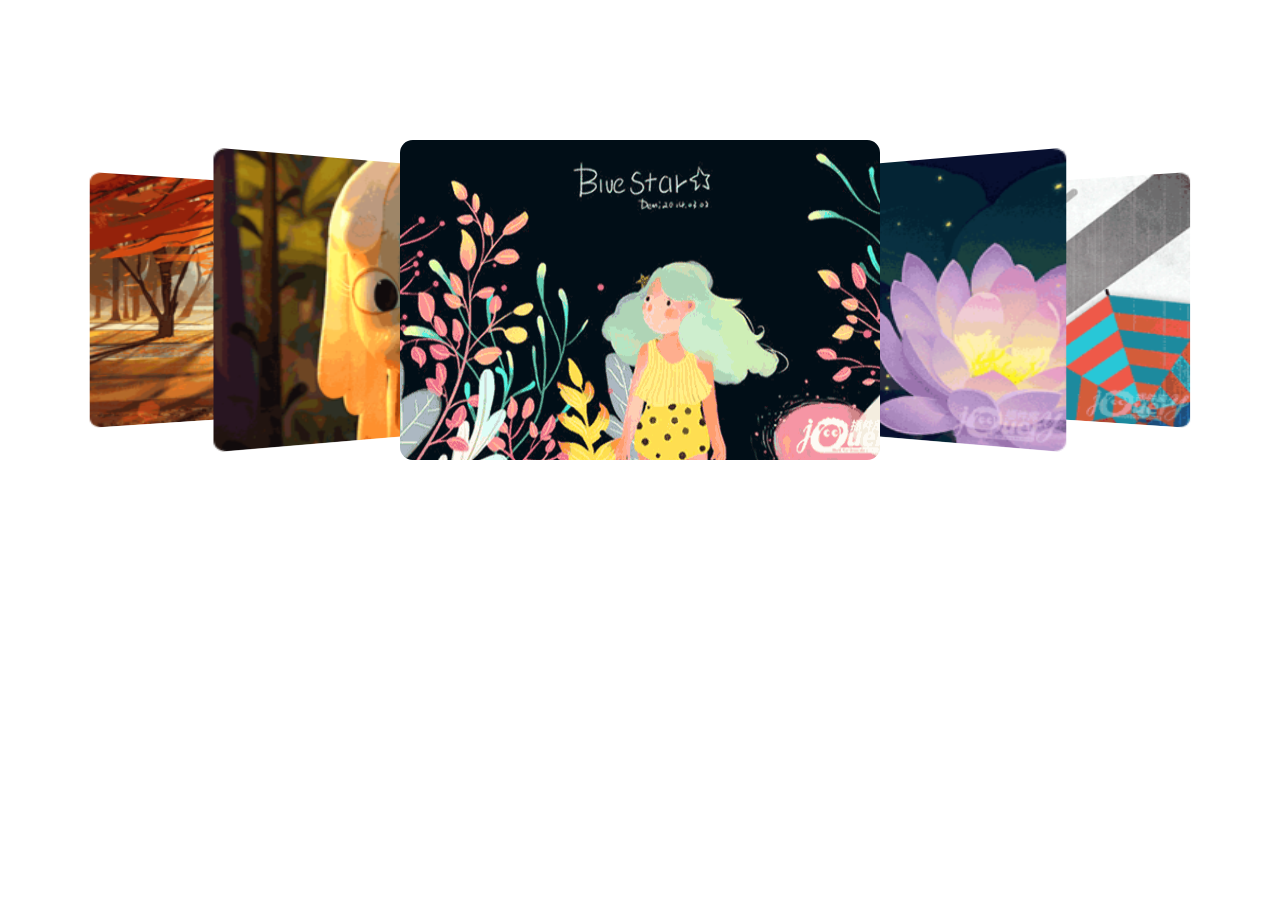
<file: index.html>
<!DOCTYPE html>
<html lang="en">
<head>
    <meta charset="UTF-8">
    <meta name="viewport" content="width=device-width, initial-scale=1.0">
    <meta http-equiv="X-UA-Compatible" content="ie=edge">
    <title>Document</title>
    <link rel="stylesheet" href="index.css" >
    
</head>
<body> 
    <div class="wrapper">
            <img src="./img/1.png" alt="" >
            <img src="./img/2.png" alt="" >
            <img src="./img/3.png" alt="" >
            <img src="./img/4.png" alt="" >
            <img src="./img/5.png" alt="" >
    </div>
</body>
<script src="./jquery-3.3.1.js"></script>
<script src="./index.js"></script>
</html>
</file>
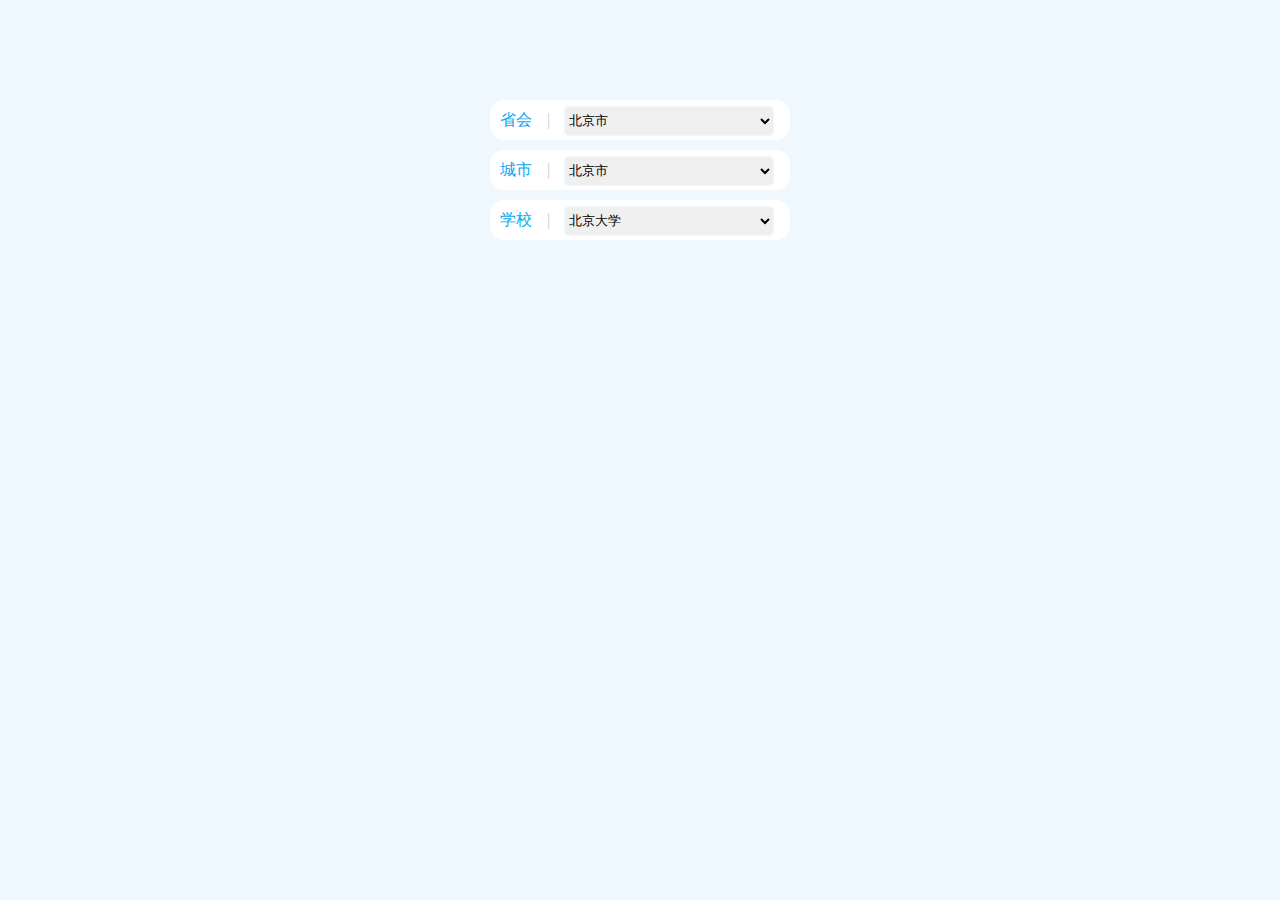
<file: 三级联动/index.html>
<!DOCTYPE html>
<html lang="en">
<head>
	<meta charset="UTF-8">
	<title>Document</title>
</head>
<style type="text/css">
	*{
		padding: 0;
		margin: 0;
		list-style: none;
	}
	body{
		background: aliceblue;
	}
	.container{
		width: 300px;
		margin: 100px auto;
	}
	.row{
		width: 100%;
		height: 40px;
		background: white;
		border-radius: 14px;
		margin-bottom: 10px; 
	}
	.row p{
		display: inline-block;
		line-height: 40px;
		padding: 0 10px;
		color: #03a9f4;
	}
/* 伪类元素 */
	.row p::after{
		content: "|";
		color: #ccc;
		padding-left: 15px;
	}
	.row div{
		display: inline-block;
		width: 70%;
		height: 100%;
		color: #000;
	}
	.row div select{
		width: 100%;
		height: 30px;
		border-radius: 5px;
		border-color: aliceblue;
	}
</style>
<body>
	<div class="wrap">
		<ul class="container">
			<li class="row">
				<p>省会</p>
				<div class="select">
					<select id="province" name="" onchange="provinceChange()">
						<option>1</option>
					</select>
				</div>
			</li>
			<li class="row">
				<p>城市</p>
				<div class="select">
					<select id="city" name="" onchange="cityChange()"></select>
				</div>
			</li>
			<li class="row">
				<p>学校</p>
				<div class="select">
					<select id="school" name=""></select>
				</div>
			</li>
		</ul>
	</div>
</body>
<script type="text/javascript" src="AllSchool.js"></script>
<script type="text/javascript">
	//(function(){
		var provinceNode=document.getElementById('province');
		var cityNode=document.getElementById('city');
		var schoolNode=document.getElementById('school');
		//先将省遍历出来
		var provinceArr='';
		var provlen=province.length;
		for(var i=0;i<provlen;i++){
			provinceArr+='<option value='+province[i][0]+'>'+province[i][1]+'</option>'
		}
		provinceNode.innerHTML=provinceArr;
		//console.log(provinceArr);

		//将城市遍历出来
		//console.log(provinceNode.value);
		var cityArr=city[provinceNode.value];
		var ctylen=cityArr.length;
		var citystr='';
		for(var i=0;i<ctylen;i++){
			citystr+='<option value='+cityArr[i][0]+'>'+cityArr[i][1]+'</option>'
		}
		cityNode.innerHTML=citystr;
		//console.log(citystr);
		//学校
		var schoolArr=allschool[cityNode.value];
		//console.log(schoolArr);
		var schlen=schoolArr.length;
		var schoolstr='';
		for(var i=0;i<schlen;i++){
			schoolstr+='<option>'+schoolArr[i][2]+'</option>'
		}
		schoolNode.innerHTML=schoolstr;

		//改变事件
		//省变时
		function provinceChange(){
			//城市变
			var currentProvince=provinceNode.value;
			var cityArr = city[currentProvince];
			var clen=cityArr.length
			selectCstr = '';
			for(var i=0;i<clen;i++){
			selectCstr+='<option value='+cityArr[i][0]+'>'+cityArr[i][1]+'</option>'
			}
			cityNode.innerHTML=selectCstr;
			//console.log(selectCstr);
			//学校变
			schoolArr = allschool[cityNode.value];
			var slen=schoolArr.length;
            selectSstr = '';
            for (var i =0; i < slen; i++) {
                 selectSstr += "<option >" + schoolArr[i][2] + "</option>";
            }
            schoolNode.innerHTML=selectSstr;
		}
		//城市变学校变
		function cityChange(){
			var currentCity=cityNode.value;
			var schoolArr=allschool[currentCity];
			var slen=schoolArr.length;
			selectSstr = '';
            for (var i = 0; i < slen; i++) {
                 selectSstr += "<option >" + schoolArr[i][2] + "</option>";
            }
            schoolNode.innerHTML=selectSstr;

		}

	//}())
	

</script>
</html>
</file>
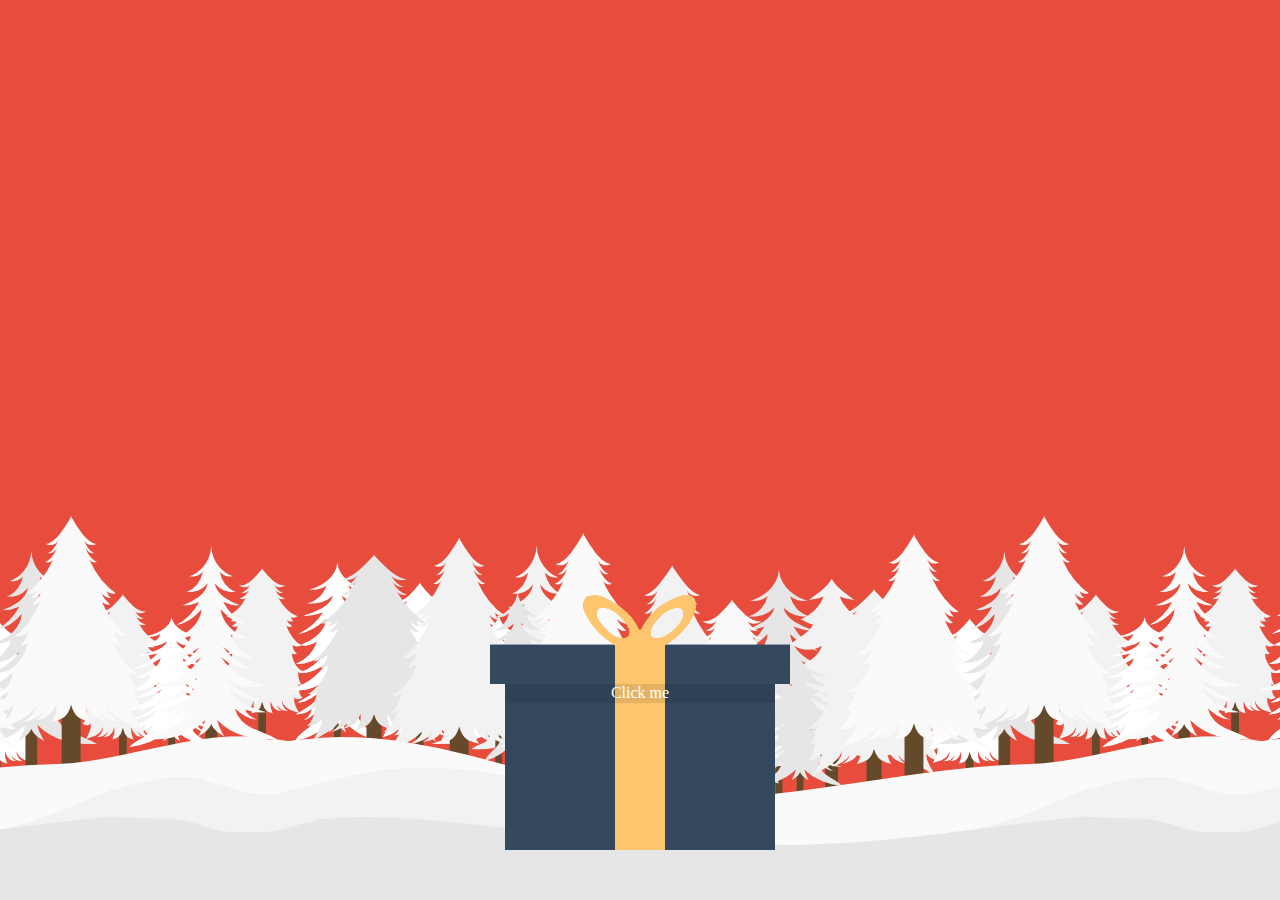
<file: 圣诞节/index.html>
<!DOCTYPE html>
<html lang="en">
<head>
    <meta charset="UTF-8">
    <meta name="viewport" content="width=device-width, initial-scale=1.0">
    <meta http-equiv="X-UA-Compatible" content="ie=edge">
    <title>Document</title>
    <link rel="stylesheet" href="./index.css">
</head>
<body>
    <audio src="./img/Jingle Bell.mp3" loop></audio>
    <div class="wrapper" >
        <div class="bell"></div>
        <div class="merry">
            <div class="con">
                <span class="text">M</span>
                <span>E</span>
                <span>R</span>
                <span>R</span>
                <span>Y</span>
            </div>
        </div>
        <div class="christmas">
            <div class="con">
                <span>C</span>
                <span>H</span>
                <span>R</span>
                <span>I</span>
                <span>S</span>
                <span>T</span>
                <span>M</span>
                <span>A</span>
                <span>S</span>
            </div>
        </div>
        <div class="box">
            <div class="boxTop"></div>
            <div class="boxBottom">Click me</div>
        </div>   
    </div>
</body>
<script src="./jquery.js"></script>
<script src="./index.js"></script>
</html>
</file>
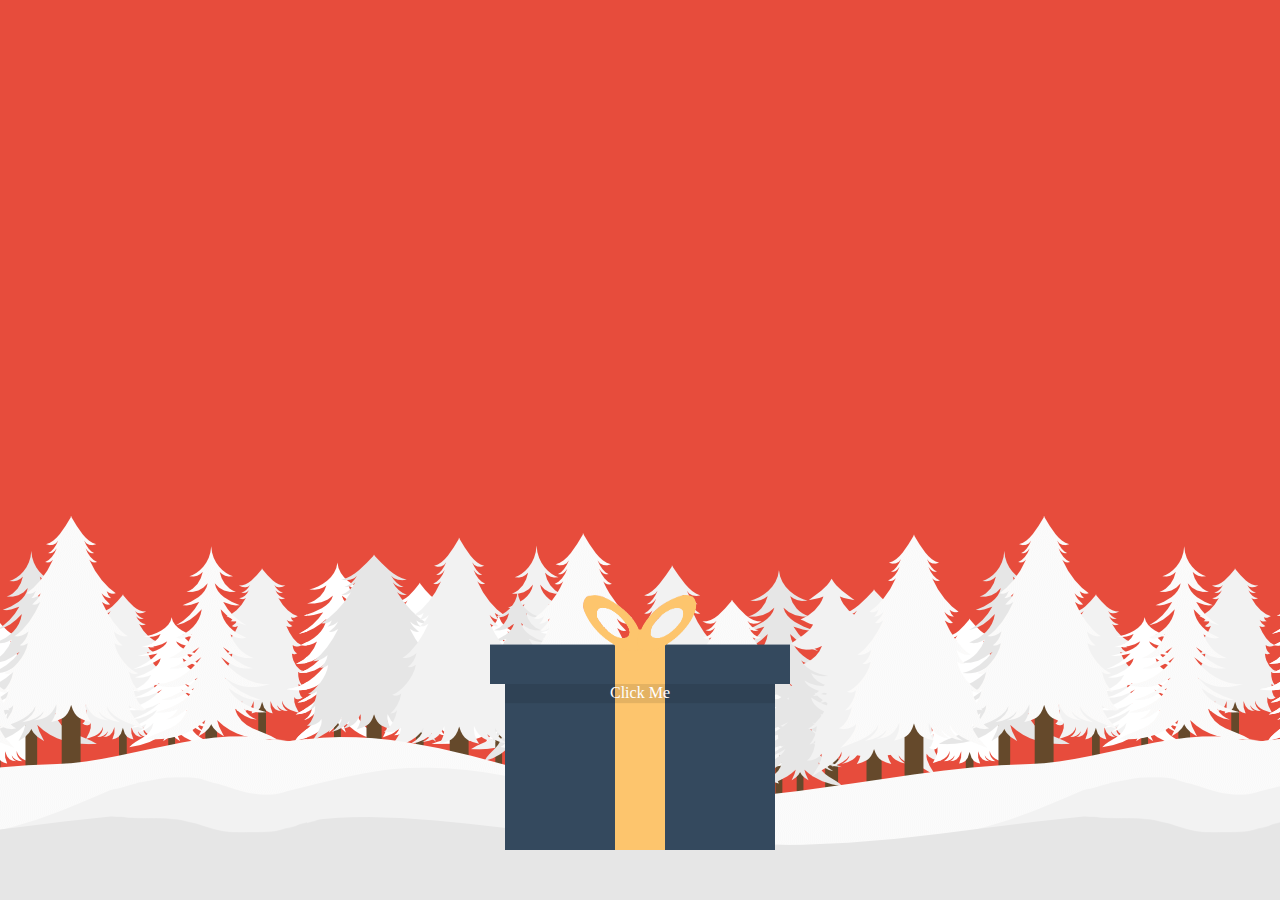
<file: Merry Christmas~/Merry Christmas~/index.html>
<!DOCTYPE html>
<html lang="en">

<head>
    <meta charset="UTF-8">
    <meta name="viewport" content="width=device-width, initial-scale=1.0">
    <meta http-equiv="X-UA-Compatible" content="ie=edge">
    <title>Document</title>
    <link rel="stylesheet" href="./index.css">
</head>

<body>
    <audio loop src="./img/Jingle Bell.mp3">
        <!-- <source > -->
    </audio>
    <div class="wrapper">
        <div class="bell"></div>
        <div class="merry">
            <div class="con">
                <span class="text">M</span>
                <span>E</span>
                <span>R</span>
                <span>R</span>
                <span>Y</span>
            </div>
        </div>
        <div class="christmas">
            <div class="con">
                <span>C</span>
                <span>H</span>
                <span>R</span>
                <span>I</span>
                <span>S</span>
                <span>T</span>
                <span>M</span>
                <span>A</span>
                <span>S</span>
            </div>
        </div>
        <div class="box">
            <div class="boxTop"></div>
            <div class="boxBottom">Click Me</div>
        </div>
    </div>
    <script src="./jquery.js"></script>
    <script src="./index.js"></script>
</body>

</html>
</file>
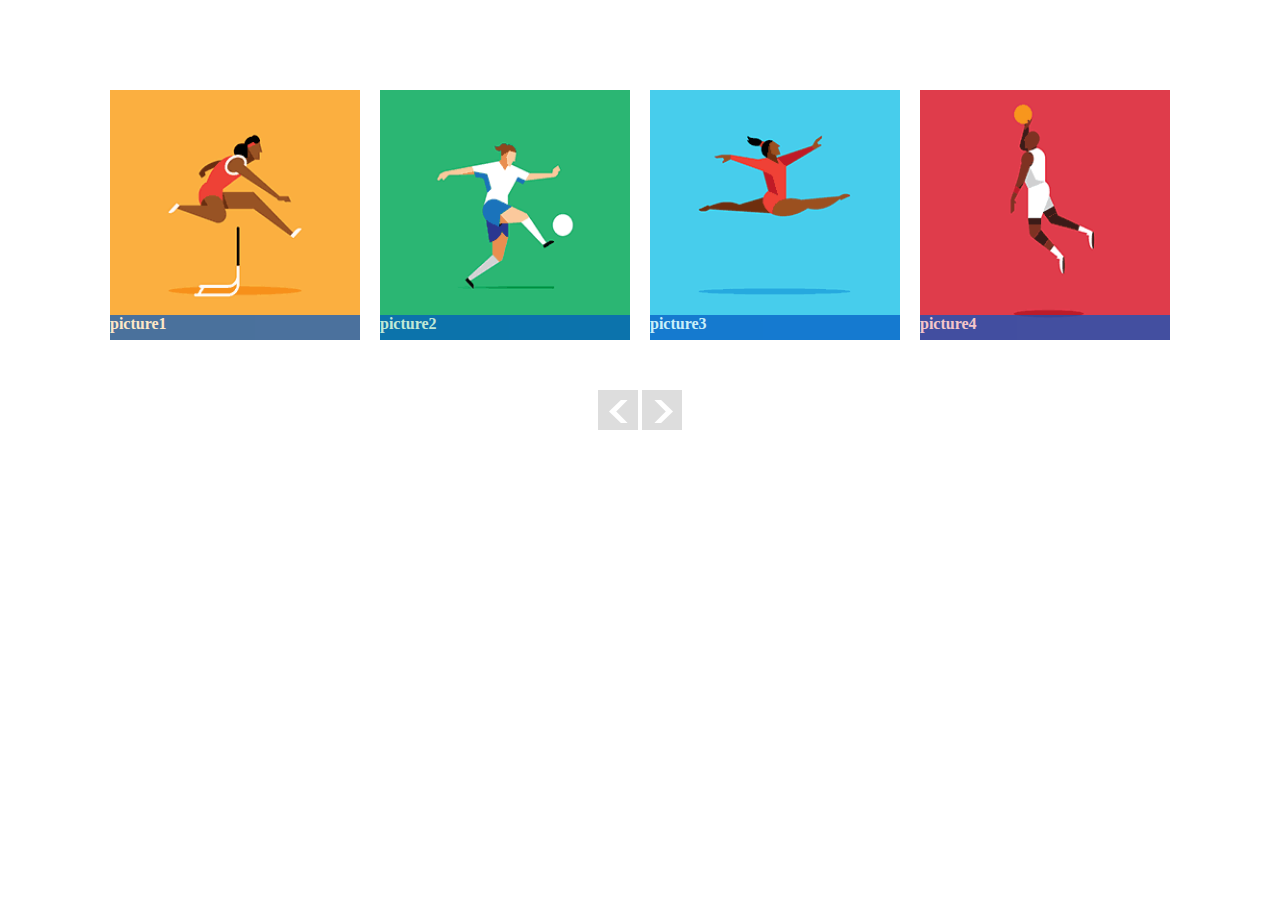
<file: js滑动卡/tab.html>
<!DOCTYPE html>
<html lang="en">
<head>
    <meta charset="UTF-8">
    <meta name="viewport" content="width=device-width, initial-scale=1.0">
    <meta http-equiv="X-UA-Compatible" content="ie=edge">
    <title>Document</title>
    <link rel="stylesheet" href="tab.css">
</head>
<body>
    <div class="wraper">
        <div class="box">
            <ul>
                <li>
                    <img src="./img/a1.png" alt="">
                    <div class='shadow'>
                        <h4>picture1</h4>
                    </div>
                </li>
                <li>
                    <img src="./img/a2.png" alt="">
                    <div class='shadow'>
                        <h4>picture2</h4>
                    </div>
                </li>
                <li>
                    <img src="./img/a3.png" alt="">
                    <div class='shadow'>
                        <h4>picture3</h4>
                    </div>
                </li>
                <li>
                    <img src="./img/a4.png" alt="">
                    <div class='shadow'>
                        <h4>picture4</h4>
                    </div>
                </li>
                <li>
                    <img src="./img/a1.png" alt="">
                    <div class='shadow'>
                        <h4>picture5</h4>
                    </div>
                </li>
                <li>
                    <img src="./img/a2.png" alt="">
                    <div class='shadow'>
                        <h4>picture6</h4>
                    </div>
                </li>
                <li>
                    <img src="./img/a3.png" alt="">
                    <div class='shadow'>
                        <h4>picture7</h4>
                    </div>
                </li>
                <li>
                    <img src="./img/a4.png" alt="">
                    <div class='shadow'>
                        <h4>picture8</h4>
                    </div>
                </li>
            </ul>
           
        </div>
         <div class="btn">
            <a href="#" class="left"></a>
            <a href="#" class="right"></a>
        </div>
    </div>
</body>
<script src="./jquery.min.js"></script>
<script src="./tab.js"></script>
</html>
</file>
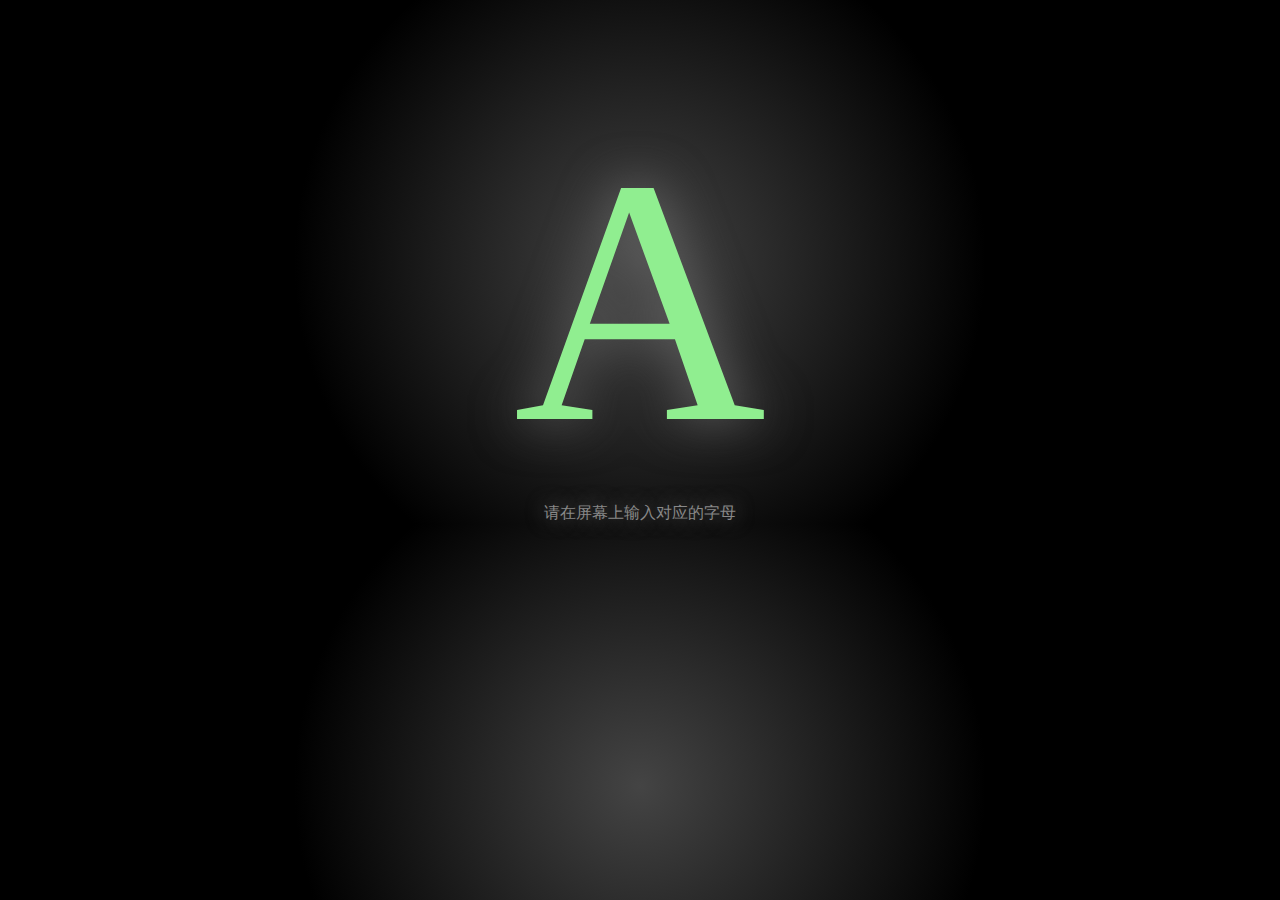
<file: 打字机/typer.html>
<!DOCTYPE html>
<html lang="en">
<head>
    <meta charset="UTF-8">
    <meta name="viewport" content="width=device-width, initial-scale=1.0">
    <meta http-equiv="X-UA-Compatible" content="ie=edge">
    <title>Document</title>
    <style>
        body{
            background: radial-gradient(circle,#444,#000,#000);
            margin: 0;
            display: flex;
            align-items: center;
            text-align: center;
             /* 用于设置或检索弹性盒子元素在主轴（横轴）方向上的对齐方式 */
            justify-content: center;
        }
        main{
            margin-top: 100px;
        }
        #content{
            font-size: 350px;
            color: lightgreen;
            text-shadow: 0 0 50px #666;
        }
        #notice{
            font-size:16px;
            color: #888;
            text-shadow: 0 0 20px #666
        }
        #content.error{
            color:red;
        }
    </style>
    <link href="./animate.css" rel="stylesheet">
</head>
<body>
    <main>
        <div id="content">A</div>
        <div id="notice">请在屏幕上输入对应的字母</div>
    </main>
</body>
<script src="./typer.js"></script>
</html>
</file>
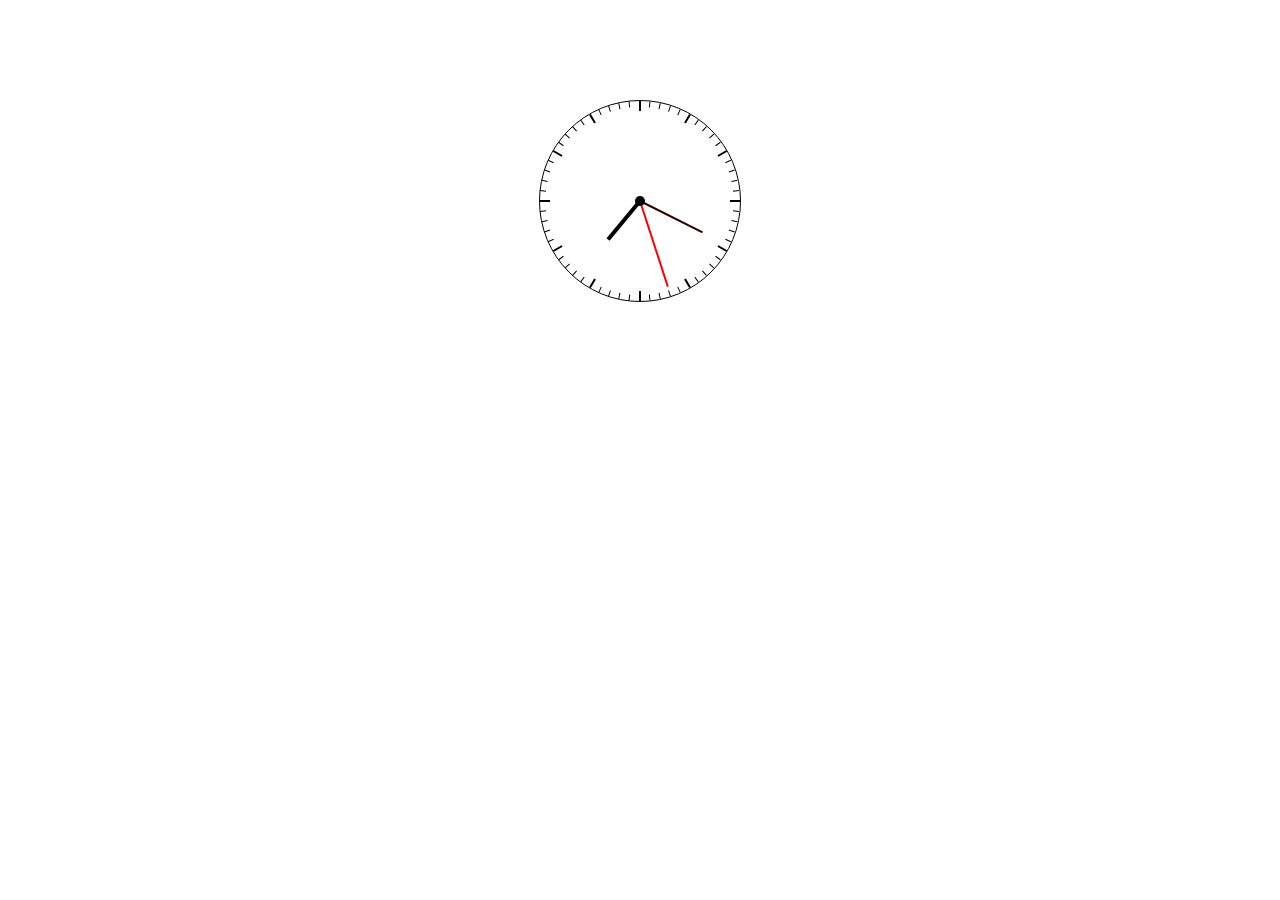
<file: JD_demo/.idea/time.html>
<!DOCTYPE HTML>
<html>
<head>
    <meta http-equiv="Content-Type" content="text/html; charset=utf-8">
    <title>钟表-CSS3</title>
    <style id="css">
        #box{ width:200px;height:200px;border:1px solid black;position:relative;border-radius:50%;margin:100px auto; }
        #list{ list-style:none;position:relative;height:100%;margin:0;padding:0; }
        #list li{ width:1px;height:6px;background:#000;position:absolute;left:99px;top:0;transform-origin:center 100px;-moz-transform-origin:center 100px;-webkit-transform-origin:center 100px;-o-transform-origin:center 100px; }
        #list li:nth-child(5n+1){ width:2px;height:10px; }
        #ico,#hour,#min,#sec{ position:absolute;background:#000; }
        #ico{ width:10px;height:10px;border-radius:50%;left:95px;top:95px; }
        #hour{ width:4px;height:50px;left:98px;top:50px;transform-origin:bottom;-moz-transform-origin:bottom;-webkit-transform-origin:bottom;-o-transform-origin:bottom; }
        #min{ width:2px;height:70px;left:99px;top:30px;background:#300;transform-origin:bottom;-moz-transform-origin:bottom;-webkit-transform-origin:bottom;-o-transform-origin:bottom; }
        #sec{ width:2px;height:90px;left:99px;top:10px;background:red;transform-origin:bottom;-moz-transform-origin:bottom;-webkit-transform-origin:bottom;-o-transform-origin:bottom; }
    </style>
    <script>
        window.onload=function(){

            var list=document.getElementById("list");
            var hour=document.getElementById("hour");
            var mins=document.getElementById("min");
            var sec=document.getElementById("sec");
            var css=document.getElementById("css");

            var lis="";

            for( var i=0;i<60;i++ ){

                lis+=" <li></li> ";

                css.innerHTML+="#list li:nth-of-type("+(i+1)+"){ transform:rotate( "+i*6+"deg );-moz-transform:rotate( "+i*6+"deg );-webkit-transform:rotate( "+i*6+"deg );-o-transform:rotate( "+i*6+"deg ); }";

            }

            list.innerHTML=lis;
            toTime();
            setInterval( toTime,1000 );

            function toTime(){

                var date=new Date();
                var s=date.getSeconds();
                var m=date.getMinutes()+s/60;
                var h=date.getHours()+m/60;

                hour.style.WebkitTransform=" rotate( "+ h*30 +"deg ) ";
                mins.style.WebkitTransform=" rotate( "+ m*6 +"deg ) ";
                sec.style.WebkitTransform=" rotate( "+ s*6 +"deg ) ";

            }


        }
    </script>
</head>
<body>
<div id="box">
    <ul id="list"></ul>
    <div id="hour"></div>
    <div id="min"></div>
    <div id="sec"></div>
    <div id="ico"></div>
</div>
</body>
</html>
</file>
<file: index.css>
*{
    margin: 0px;
    padding: 0px;
    font-size: 0px;
}
.wrapper{
    width: 100%;
    height: 200px;
    position: relative;
    perspective: 800px;
    margin-top: 200px;
    transform-style: preserve-3d;   
}
.wrapper img{
    width:300px;
    height: 200px;
    position: absolute;
    left:50%;
    top: 50%;
    margin-left: -150px;
    margin-top: -100px;
    border-radius:8px; 
    transition: transform 0.5s ease-in-out;
}
</file>
<file: 圣诞节/index.css>
*{
    margin: 0px;
    padding: 0px;
}
html,body{
    width: 100%;
    height: 100%;
    overflow: hidden;
}
.wrapper{
    position: relative;
    width: 100%;
    height: 100%;
    background-color: #e74c3c;
    background-image: url('img/bg.png');
    background-repeat: repeat-x;
    background-position: 100% 100%;
}
.bell{
    width: 550px;
    height: 450px;
    background: url('./img/lingdang.png') no-repeat;
    position: absolute;
    left: 50%;
    top: 50%;
    margin-left: -275px;
    margin-top: -225px;
    opacity: 0;
}
.box{
    width: 300px;
    height: 255px;
    position: absolute;
    bottom:50px;
    left:50%;
    margin-left: -150px;
    z-index: 10;
    cursor: pointer;
    text-align: center;
}
.box .boxTop{
    background-image: url('img/hegai.png');
    width: 100%;
    height: 35%;
    background-size:100% 100%; 
}
.box .boxBottom{
    background-image: url('img/hezi.png'); 
    display: inline-block;
    width: 90%;
    height: 65%;
    color: #fff;
    background-size:100% 100%;
}
/* 整个盒子抖动 */
.box.shake {
    animation: shake 0.5s linear infinite forwards;
}
.box.shake .boxBottom{
    animation: shake 0.5s 0.1s linear infinite forwards;
}
/* 盒子飞走 */
.box.fly .boxTop {
    animation: flyup 0.4s ease-out forwards;
}
.box.fly .boxBottom {
    animation: flydown 0.2s  0.05s ease-out forwards;
}

@keyframes flyup{
   75% {opacity: 1;}
   100% {transform: translateY(-1000px) rotate(20deg); opacity: 0;}
}
@keyframes flydown{
   75% {opacity: 1;}
   100% {transform: translateY(100%); opacity: 0;}
}
.show .bell{
    opacity: 1;
    transition: all 0.7s ease-in;
}
.merry{
    position: absolute;
    left: 0;
    top:25%;
    width: 100%;
    height: 100px;
    text-align: center;
}
.christmas{
    position: absolute;
    width: 100%;
    height: 100px;
    left: 0;
    top: 50%;
    text-align: center;
}
.con{
    display: inline-block;
}
.con span{
    display:inline-block;
    font-size: 70px;
    color: #2c3e50;
    text-shadow: 5px 5px 0 #ca3121;
    margin:20px;
    opacity: 0;
}
/* 字体抖动,复用盒子的shake */
.show .con span{
    opacity: 1;
    transition:all 1s 0.5s ease-in;
}
.show .con span{
    animation: shake 0.5s 0s linear infinite forwards;
}
.show .con span:nth-child(even){
    animation-duration: 1s;
}
/* 抖动效果 */
@keyframes shake{
    25% { transform: rotate(4deg);}
    75% { transform: rotate(-2deg);}
}
.snow{
    position: fixed;;
    top: -50px;
    animation: drop ease-in-out infinite;
}
/* 雪花掉落 */
@keyframes drop {
    0% {
        transform: translate(0px, -50px);
        opacity: 1;
    }
    100% {
        transform: translate(0px, 750px);
        opacity: 0.2;
    }
}
</file>
<file: Merry Christmas~/Merry Christmas~/index.css>
*{
    margin:0;
    padding:0;
}
html,body{
    width:100%;
    height:100%;
    overflow: hidden;
}
.wrapper{
    position: relative;
    width:100%;
    height:100%;
    background-color: #e74c3c;
    background-image:url('./img/bg.png');
    background-repeat: repeat-x;
    background-position: 100% 100%;
}
.box{
    width: 300px;
    height: 255px;
    position: absolute;
    bottom: 50px;
    left: 50%;
    margin-left: -150px;
    z-index: 10;
    cursor: pointer;
    /* border:1px solid #000; */
    text-align: center;
}
.box .boxTop{
    width:100%;
    height:35%;
    background-image: url('./img/hegai.png');
    background-size:100% 100%; 
}
.box .boxBottom{
    display: inline-block;
    width:90%;
    height:65%;
    background-image: url('./img/hezi.png');
    background-size:100% 100%; 
    color:#fff;
  
}
.shake.box {
	animation: shake 0.5s linear infinite forwards;
}
.box.shake .boxTop{
	animation: shake 0.5s 0.1s linear infinite forwards;
}
.fly .boxTop{
    animation: flyUp 0.4s ease-out forwards;
}
.fly .boxBottom{
	animation: fallDown 0.2s 0.05s ease-in forwards;
}
@keyframes flyUp {
	75% { opacity: 1;}
	100% { transform: translateY(-1000px) rotate(20deg); opacity: 0;}
}
@keyframes fallDown {
	75% { opacity: 1;}
	100% { transform: translateY(100%); opacity: 0;}
}
.bell{
    position: absolute;
    top:50%;
    left:50%;
    margin-top:-225px;
    margin-left:-275px;
    width:550px;
    height:450px;
    /* bordeR:1px solid #000; */
    background:url('./img/lingdang.png') no-repeat;
    opacity: 0; 
}
.show .bell{
    opacity: 1;
    transition:all 0.7s ease-in;
}
.merry{
    position: absolute;
    left:0;
    top:25%;
    width:100%;
    height:100px;
    /* bordeR:1px solid #000; */
    text-align: center;
}
.christmas{
    position: absolute;
    width:100%;
    height:100px;
    left:0;
    top:50%;
    /* bordeR:1px solid #000; */
    text-align: center;
}
.con{
    display:inline-block;
}
.con span{
    display:inline-block;
    opacity: 0;
    font-size:70px;
    color:#2c3e50;
    text-shadow: 5px 5px 0 #ca3121;
    margin:20px;
}

.show .con span{
    opacity: 1;
    transition:all 1s 0.5s ease-in;
}

.show .con span{
	animation: shake 0.5s 0s linear infinite forwards;
}

.show .con span:nth-child(even){
    animation-duration: 1s;
}
@keyframes shake {
	25% { transform: rotate(4deg); }
	75% { transform: rotate(-2deg); }
}
.snow {
    position: fixed;
    top: -50px;
    animation: drop ease-in-out infinite;
}
@keyframes drop {
    0% {
        transform: translate(0px, -50px);
        opacity: 1;
    }
    100% {
        transform: translate(0px, 750px);
        opacity: 0.2;
    }
}
</file>
<file: js滑动卡/tab.css>
*{
    margin: 0;
    padding: 0;
    list-style: none;
}
.wraper{
    position: relative;
    width:1080px;
    height:350px;
    margin:80px auto;
    overflow: hidden;
}

.wraper .box{
    position: absolute;
    left:0;
    top:0;
    width:2500px;
    height:100%;
}
.wraper .box li{
    position: relative;
    width:250px;
    height:250px;
    float:left;
    margin:10px;
    overflow: hidden;
    cursor: pointer;
}
.wraper .box li img{
    width:100%;
    height:100%;
}
.wraper .btn{
    position: absolute;
    bottom:0px;
    width:100%;
    height:40px;
    text-align: center;
   
}
.wraper .btn a{
    display: inline-block;
    width:40px;
    height:40px;
    background-color: #ddd;
    
}

.wraper .btn a.left{
    background-image:url('./img/jt_l.png');
}

.wraper .btn a.right{
    background-image:url('./img/jt_r.png');
}
.wraper .btn a:hover{
    background-color:#0057c4;
}

.wraper li .shadow{
    position: absolute;
    top:90%;
    left:0;
    width:100%;
    height:100%;
    background-color: #0057c4;
    opacity: 0.7;
    transition: all 0.3s ease-in;
    color:#fff;
}
.wraper li:hover .shadow{
    top:0;
}
</file>
